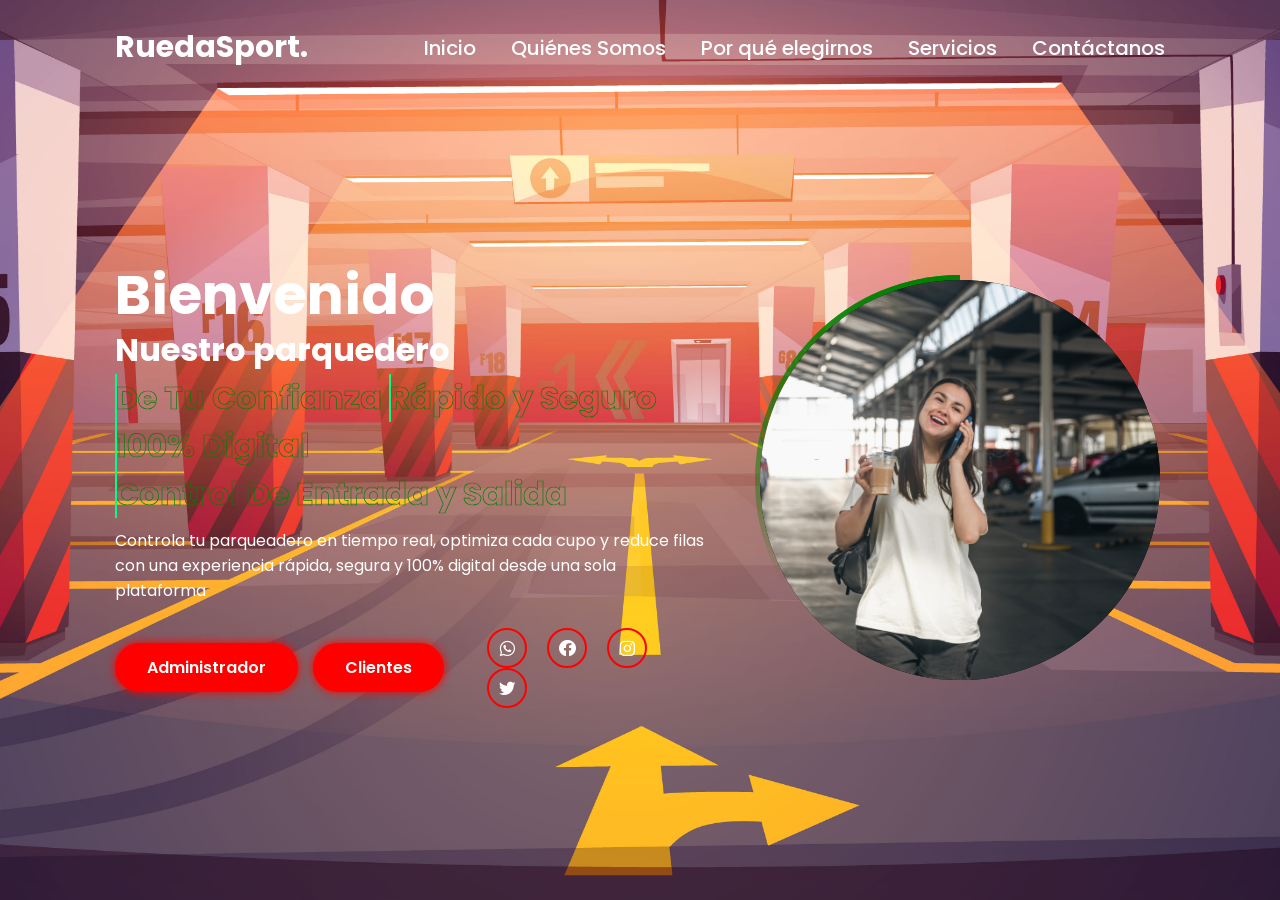
<file: index.html>
<!DOCTYPE html>
<html lang="es">
<head>
    <meta charset="UTF-8">
    <meta http-equiv="X-UA-Compatible" content="IE=edgue">
    <meta name="viewport" content="width=device-width, initial-scale=1.0">
    <title>RuedaSport</title>
    <link href='https://unpkg.com/boxicons@2.1.4/css/boxicons.min.css' rel='stylesheet'>
    <link rel="stylesheet" href="style.css">
</head>
<body>

    <nav class="navbar"> 
        <a href="file:///C:/xampp/htdocs/RuedaSport/index.html" class="logo">RuedaSport.</a>
        <ul>
            <li><a href="index.html">Inicio</a></li>
            <li><a href="Somos.html">Quiénes Somos</a></li>
            <li><a href="eligir.html">Por qué elegirnos</a></li>
            <li><a href="Servicios.html">Servicios</a></li>
            <li><a href="http://localhost/RuedaSport/Contacto.html">Contáctanos</a></li>
        </ul>
    </nav>

    <div class="bars-animation">
        <div class="bar" style="--i:6;"></div>
        <div class="bar" style="--i:5;" ></div>
        <div class="bar" style="--i:4;"></div>
        <div class="bar" style="--i:3;"></div>
        <div class="bar" style="--i:2;"></div>
        <div class="bar" style="--i:1;"></div>
    </div>

    <section class="home">
        <div class="home-info">
            <h1>Bienvenido</h1>
            <h2>Nuestro parquedero
                <span style="--i:4;" data-text="De Tu Confianza">De Tu Confianza</span>
                <span style="--i:3;" data-text="Rápido y Seguro">Rápido y Seguro</span>
                <span style="--i:2;" data-text="100% Digital">100% Digital</span>
                <span style="--i:1;" data-text="Control De Entrada y Salida">Control De Entrada y Salida</span>
            </h2>
            <p>Controla tu parqueadero en tiempo real, optimiza cada cupo y reduce filas con una experiencia rápida, segura y 100% digital desde una sola plataforma</p>
            <div class="btn-sci">
            <a href="Inicio-empleado/LoginPersonal.html" class="btn">Administrador</a>
            <a href="inicio-de-sesion/cliente.html" class="btn">Clientes</a>
            <div class="sci">
            <a href="#"><i class='bx bxl-whatsapp' ></i></a> 
            <a href="#"><i class='bx bxl-facebook-circle' ></i></a> 
            <a href="#"><i class='bx bxl-instagram' ></i></a> 
            <a href="#"><i class='bx bxl-twitter' ></i></a> 
            </div>
            </div>
        </div>

        <div class="home-img">
           <div class="img-box">
            <div class="img-item">
              <img src="home3.jpg" alt="">  
            </div>
           </div> 
        </div>
    </section>
    
</body>
</html>
</file>
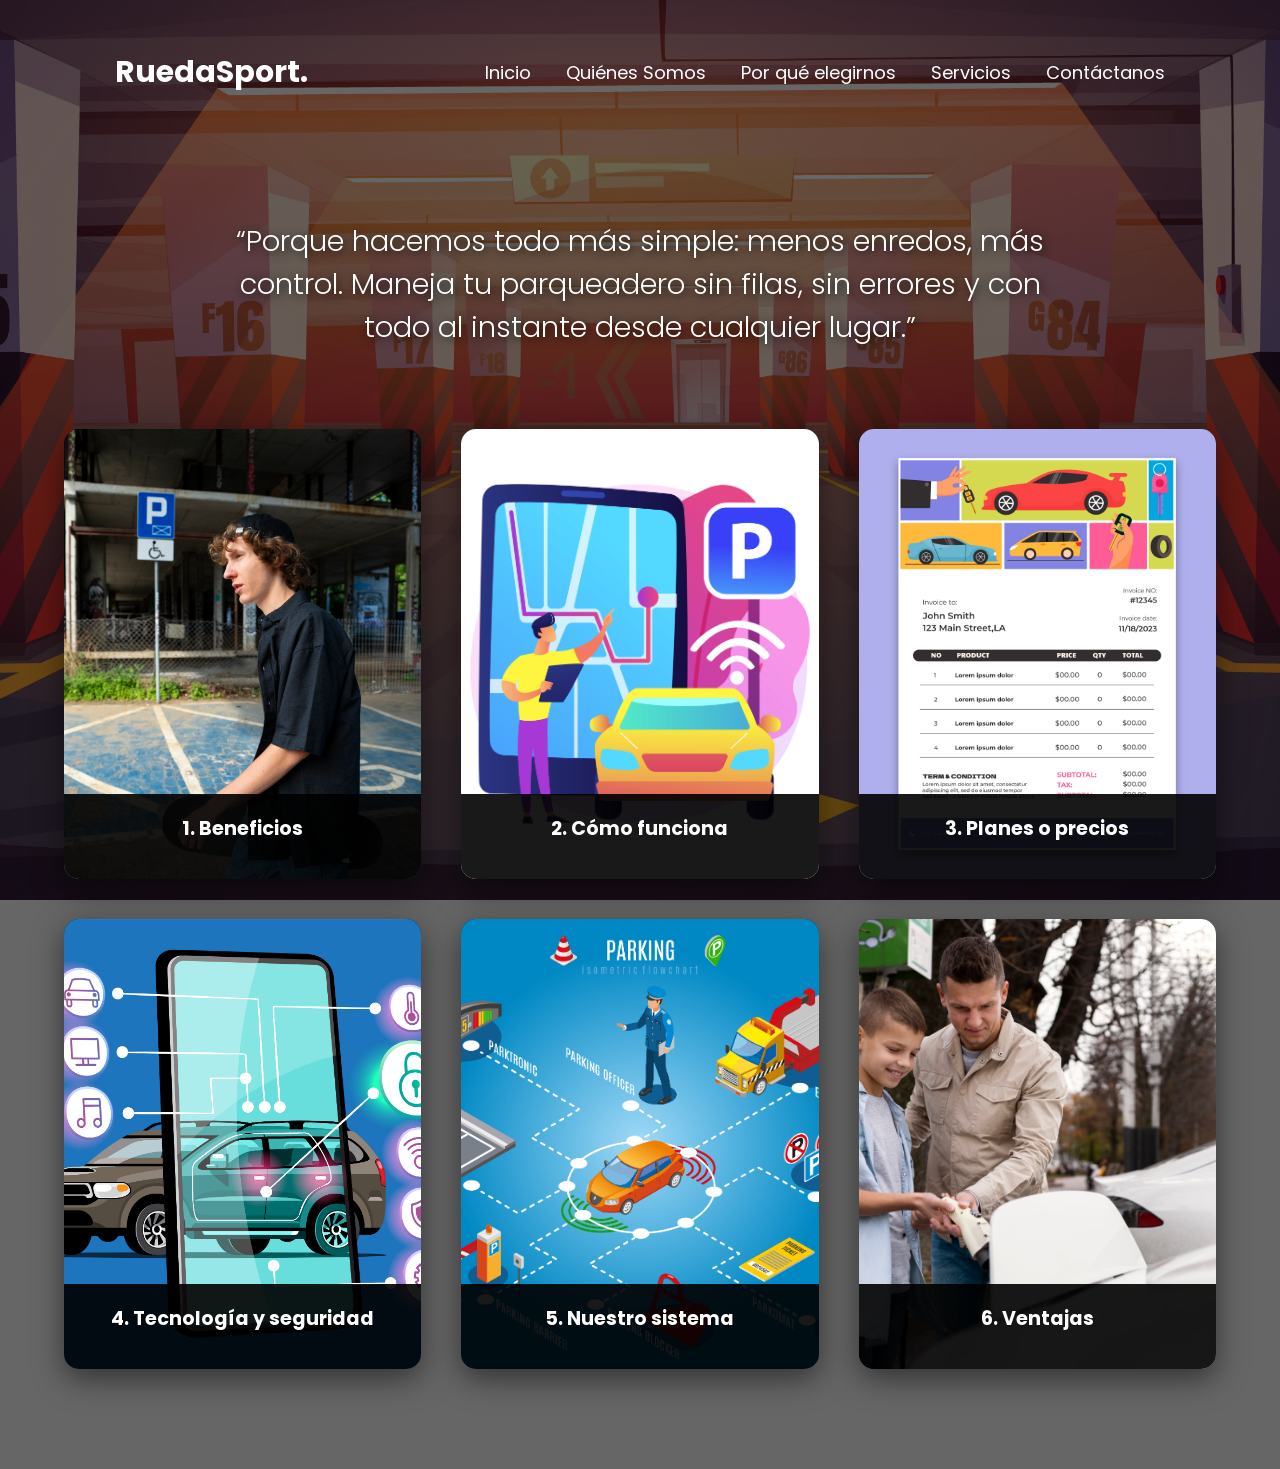
<file: Eligir.html>
<!DOCTYPE html>
<html lang="es">
<head>
    <meta charset="UTF-8">
    <meta name="viewport" content="width=device-width, initial-scale=1.0">
    <title>Por qué elegirnos</title>
    <link rel="stylesheet" href="style1.css">
</head>
<body>

    <div class="bars-animation">
        <div class="bar" style="--i:1;"></div>
        <div class="bar" style="--i:2;"></div>
        <div class="bar" style="--i:3;"></div>
        <div class="bar" style="--i:4;"></div>
        <div class="bar" style="--i:5;"></div>
    </div>

    <nav class="navbar"> 
        <a href="file:///C:/xampp/htdocs/RuedaSport/index.html" class="logo">RuedaSport.</a>
        <ul>
            <li><a href="index.html">Inicio</a></li>
            <li><a href="Somos.html">Quiénes Somos</a></li>
            <li><a href="eligir.html">Por qué elegirnos</a></li>
            <li><a href="servicios.html">Servicios</a></li>
            <li><a href="http://localhost/RuedaSport/Contacto.html">Contáctanos</a></li>
        </ul>
    </nav>

    <div class="hero-text">
        “Porque hacemos todo más simple: menos enredos, más control. Maneja tu parqueadero sin filas, sin errores y con todo al instante desde cualquier lugar.”
    </div>

    <div class="container">
        <div class="card">
            <img src="a.jpg" alt="Control">
            <div class="intro">
                <h1>1. Beneficios</h1>
                <p>Ahorra tiempo, controla todo y gestiona tu parqueadero de forma segura y automática.</p>
                <span>• Ahorro de tiempo</span>
                <span>• Control total</span>
                <span>• Seguridad</span>
                <span>• Automatización</span>
            </div>
        </div>

        <div class="card">
            <img src="b.jpg" alt="Cupos">
            <div class="intro">
                <h1>2. Cómo funciona</h1>
                <p>Registra vehículos, controla entradas y salidas y genera cobros de forma rápida y sencilla.</p>
                <span>• Registra el vehículo</span>
                <span>• Controla entrada y salida</span>
                <span>• Genera el cobro automático</span>
            </div>
        </div>

        <div class="card">
            <img src="c.jpg" alt="Facturación">
            <div class="intro">
                <h1>3. Planes o precios</h1>
                <p>Elige el plan que mejor se adapte a tu parqueadero y empieza a optimizar tu servicio.</p>
                <span>• Planes accesibles para cada necesidad</span>
                <span>• Contamos con soporte disponible para ayudarte</span>
                <span>• Funciones adaptadas a tu negocio</span>
                <span>• Escalable a medida que creces</span>
            </div>
        </div>

        <div class="card">
            <img src="d.jpg" alt="Panel">
            <div class="intro">
                <h1>4. Tecnología y seguridad</h1>
                <p>Tecnología diseñada para brindarte control, protección y confianza en cada operación.</p>
                <span>• Tu información siempre protegida</span>
                <span>• Rápido, seguro y sin complicaciones</span>
                <span>• Controla quién entra y qué puede hacer</span>
            </div>
        </div>

        <div class="card">
            <img src="e.jpg" alt="Roles">
            <div class="intro">
                <h1>5. Nuestro sistema</h1>
                <p>Gestiona tu parqueadero en tiempo real con una plataforma fácil, digital y segura.</p>
                <span>• Sistema protegido con acceso por roles</span>
                <span>• seguridad y control eficiente</span>
            </div>
        </div>

        <div class="card">
            <img src="f.jpg" alt="Reportes">
            <div class="intro">
                <h1>6. Ventajas</h1>
                <p>Sin filas, todo digital, fácil de usar y con acceso seguro en todo momento.</p>
                <span>• Sin filas</span>
                <span>• Control digital</span>
                <span>• Fácil de usar</span>
                <span>• Acceso seguro</span>
            </div>
        </div>
    </div>

</body>
</html>
</file>
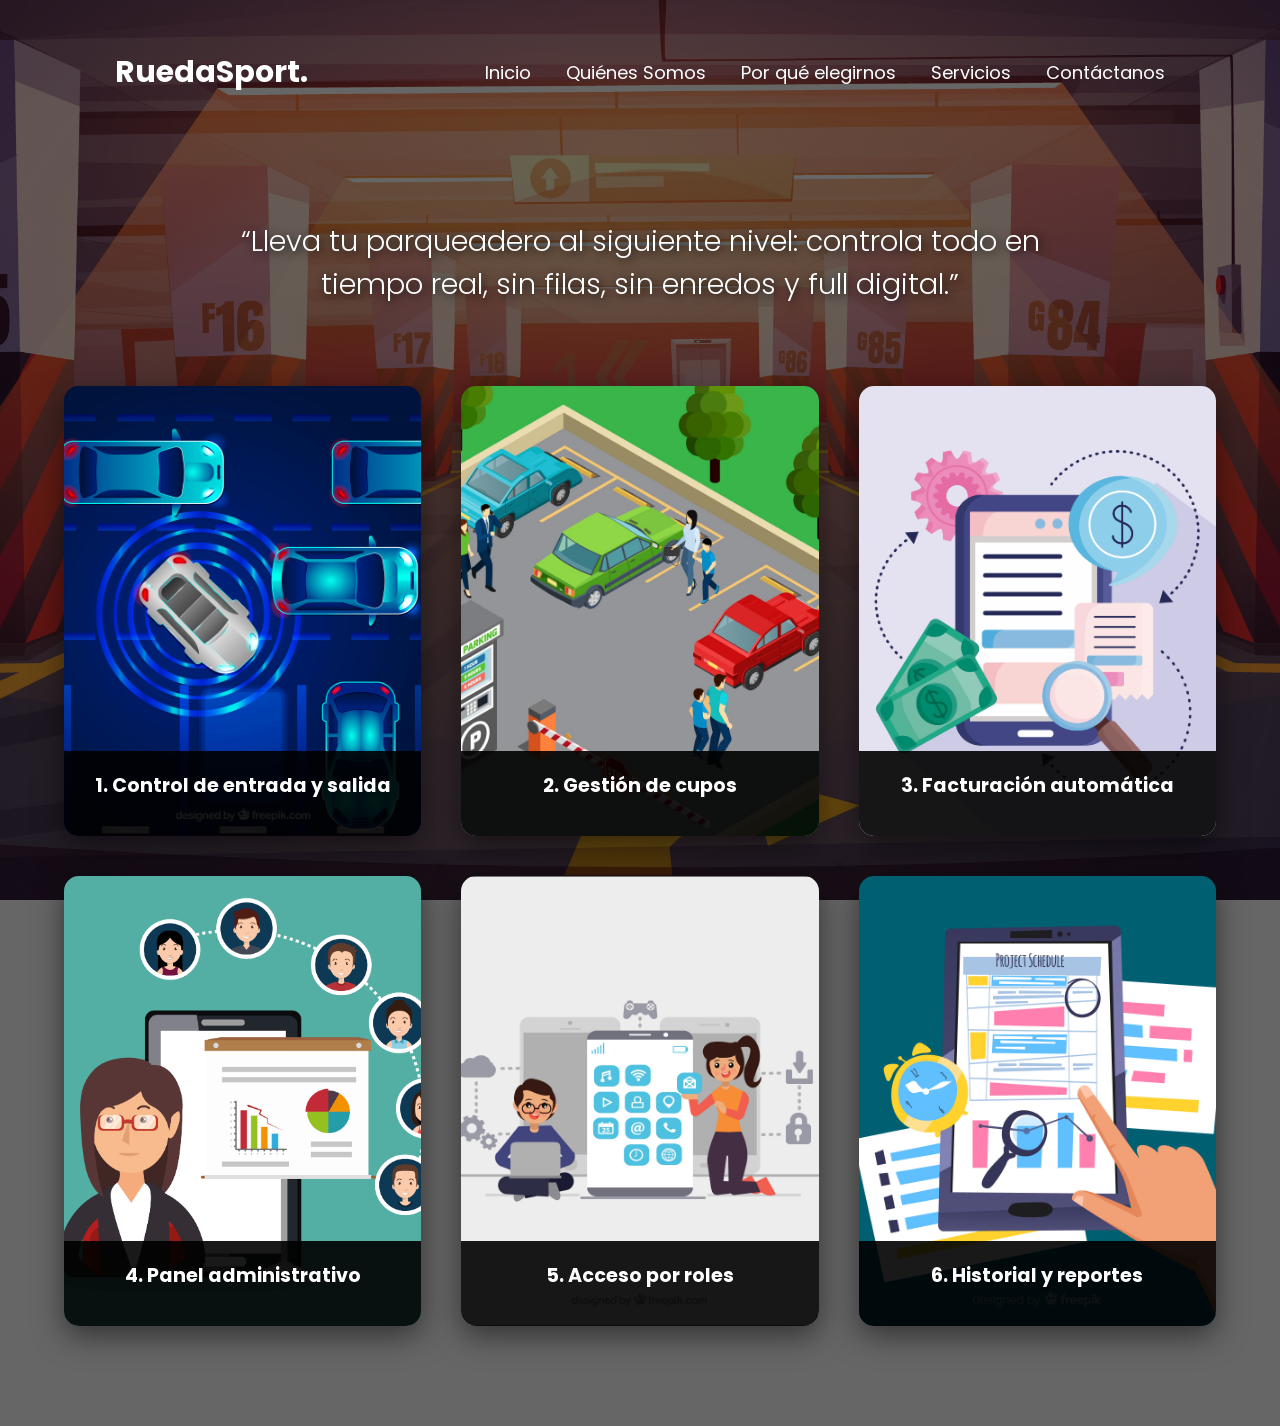
<file: Servicios.html>
<!DOCTYPE html>
<html lang="es">
<head>
    <meta charset="UTF-8">
    <meta name="viewport" content="width=device-width, initial-scale=1.0">
    <title>Servicios</title>
    <link rel="stylesheet" href="style1.css">
</head>
<body>

    <div class="bars-animation">
        <div class="bar" style="--i:1;"></div>
        <div class="bar" style="--i:2;"></div>
        <div class="bar" style="--i:3;"></div>
        <div class="bar" style="--i:4;"></div>
        <div class="bar" style="--i:5;"></div>
    </div>

    <nav class="navbar"> 
        <a href="file:///C:/xampp/htdocs/RuedaSport/index.html" class="logo">RuedaSport.</a>
        <ul>
            <li><a href="index.html">Inicio</a></li>
            <li><a href="Somos.html">Quiénes Somos</a></li>
            <li><a href="eligir.html">Por qué elegirnos</a></li>
            <li><a href="Servicios.html">Servicios</a></li>
            <li><a href="http://localhost/RuedaSport/Contacto.html">Contáctanos</a></li>
        </ul>
    </nav>

    <div class="hero-text">
        “Lleva tu parqueadero al siguiente nivel: controla todo en tiempo real, sin filas, sin enredos y full digital.”
    </div>

    <div class="container">
        <div class="card">
            <img src="one.jpg" alt="Control">
            <div class="intro">
                <h1>1. Control de entrada y salida</h1>
                <p>Controla automáticamente la entrada y salida de vehículos de forma rápida y segura.</p>
                <span>• Registro en tiempo real</span>
                <span>• Identificación por placa</span>
            </div>
        </div>

        <div class="card">
            <img src="two.jpg" alt="Cupos">
            <div class="intro">
                <h1>2. Gestión de cupos</h1>
                <p>Visualiza en tiempo real los cupos disponibles de tu parqueadero.</p>
                <span>• Espacios disponibles</span>
                <span>• Evita sobreocupación</span>
            </div>
        </div>

        <div class="card">
            <img src="three.jpg" alt="Facturación">
            <div class="intro">
                <h1>3. Facturación automática</h1>
                <p>Calcula automáticamente el valor del servicio según el tiempo de uso.</p>
                <span>• Cálculo exacto del tiempo</span>
                <span>• Generación de cobros</span>
            </div>
        </div>

        <div class="card">
            <img src="four.jpg" alt="Panel">
            <div class="intro">
                <h1>4. Panel administrativo</h1>
                <p>Administra tu parqueadero desde un panel completo y fácil de usar.</p>
                <span>• Control total del sistema</span>
                <span>• Gestión de empleados</span>
            </div>
        </div>

        <div class="card">
            <img src="five.jpg" alt="Roles">
            <div class="intro">
                <h1>5. Acceso por roles</h1>
                <p>Sistema con diferentes niveles de acceso para mayor seguridad.</p>
                <span>• Administrador</span>
                <span>• Empleado</span>
                <span>• Cliente</span>
            </div>
        </div>

        <div class="card">
            <img src="six.jpg" alt="Reportes">
            <div class="intro">
                <h1>6. Historial y reportes</h1>
                <p>Consulta reportes detallados de ingresos y movimientos del parqueadero.</p>
                <span>• Registro histórico</span>
                <span>• Reportes mensuales</span>
            </div>
        </div>
    </div>

</body>
</html>
</file>
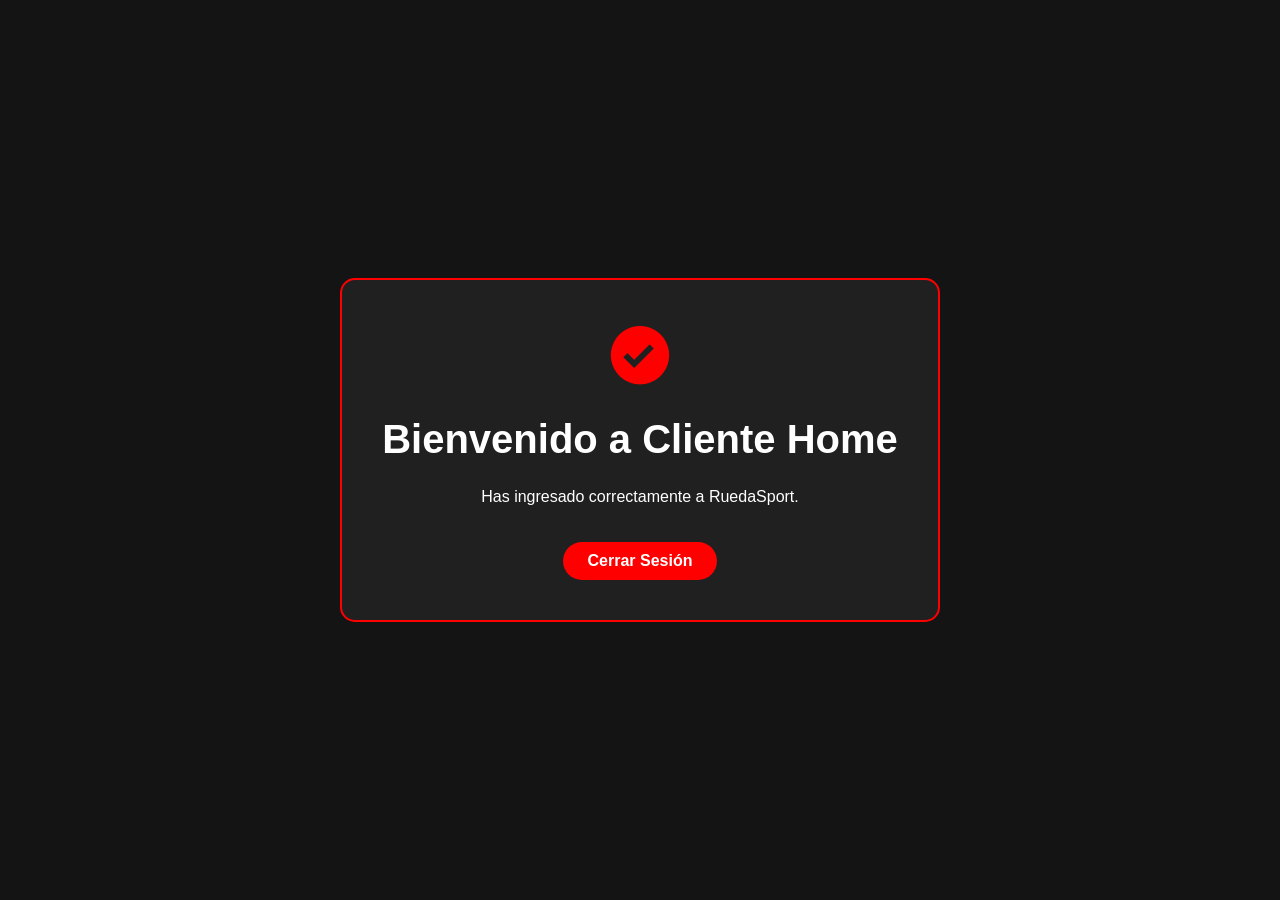
<file: Inicio-de-sesion/Clientehome.html>
<!DOCTYPE html>
<html lang="es">
<head>
    <meta charset="UTF-8">
    <title>Home - RuedaSport</title>
    <link href='https://unpkg.com/boxicons@2.1.4/css/boxicons.min.css' rel='stylesheet'>
    <style>
        body { background: #141414; color: white; font-family: 'Poppins', sans-serif; display: flex; justify-content: center; align-items: center; height: 100vh; margin: 0; }
        .welcome-card { text-align: center; border: 2px solid #ff0000; padding: 40px; border-radius: 15px; background: rgba(255,255,255,0.05); }
        h1 { font-size: 40px; }
        .btn-logout { margin-top: 20px; padding: 10px 25px; background: #ff0000; color: white; text-decoration: none; border-radius: 30px; display: inline-block; font-weight: bold; }
    </style>
</head>
<body>
    <div class="welcome-card">
        <i class='bx bxs-check-circle' style="font-size: 70px; color: #ff0000;"></i>
        <h1>Bienvenido a Cliente Home</h1>
        <p>Has ingresado correctamente a RuedaSport.</p>
        <a href="Cliente.html" class="btn-logout">Cerrar Sesión</a>
    </div>
</body>
</html>
</file>
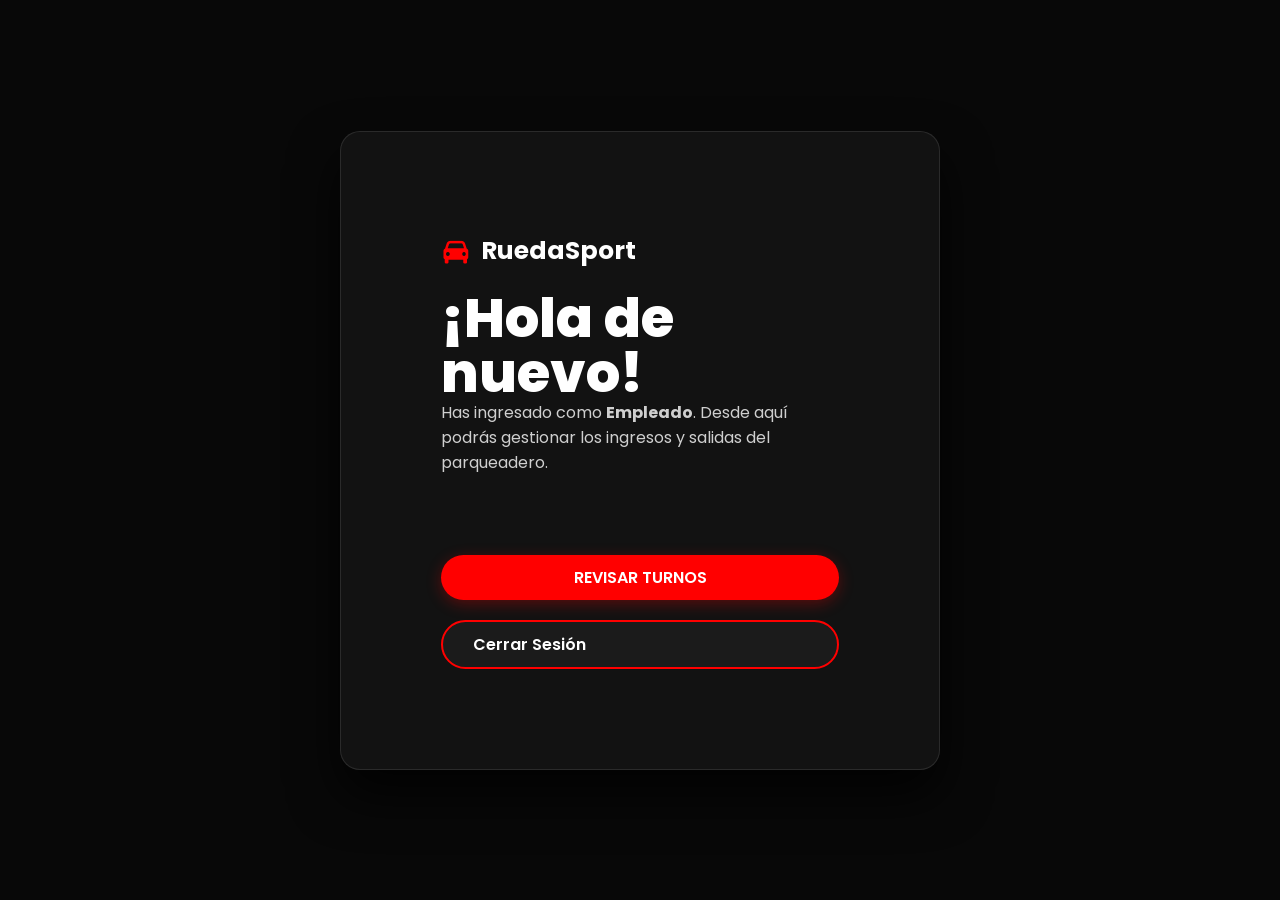
<file: Inicio-empleado/EmpleadoDashboard.html>
<!DOCTYPE html>
<html lang="es">
<head>
    <meta charset="UTF-8">
    <title>Bienvenido Staff - RuedaSport</title>
    <link href='https://unpkg.com/boxicons@2.1.4/css/boxicons.min.css' rel='stylesheet'>
    <link rel="stylesheet" href="estil1.css">
</head>
<body style="background: #080808; display: flex; align-items: center; justify-content: center; height: 100vh;">

    <div class="wrapper" style="width: 600px; height: auto; padding: 40px;">
        <div class="info-content" style="width: 100%; border-radius: 20px;">
            <div class="logo-box"><i class='bx bxs-car'></i> <span>RuedaSport</span></div>
            <h1>¡Hola de nuevo!</h1>
            <p>Has ingresado como <strong>Empleado</strong>. Desde aquí podrás gestionar los ingresos y salidas del parqueadero.</p>
            
            <div style="margin-top: 30px;">
                <button class="btn btn-signin-glow">REVISAR TURNOS</button>
                <a href="LoginPersonal.html" class="btn-back" style="display: block; margin-top: 20px;">Cerrar Sesión</a>
            </div>
        </div>
    </div>

</body>
</html>
</file>
<file: style.css>
@import url('https://fonts.googleapis.com/css2?family=Poppins:wght@300;400;500;600;700;800;900&display=swap');

* {
  margin: 0;
  padding: 0;
  box-sizing: border-box;
  font-family: 'Poppins', sans-serif;
  }

/* enlaces */
a{
color:white;
text-decoration: none;
}

/* NAVBAR */
.navbar{
position: fixed;
left: 0;
top: 0;
width: 100%;
padding: 25px 9%;
display: flex;
justify-content: space-between;
align-items: center;
z-index: 100;
visibility: hidden;
opacity: 0;
animation: show-content 1.5s linear forwards;
animation-delay: 1.2s;
}

@keyframes show-content{
100%{
visibility: visible;
opacity: 1;
}
}

.navbar .logo{
font-size: 30px;
font-weight: 700;
}

.navbar ul{
display: flex;
}

.navbar ul li{
list-style: none;
margin-left: 35px;
}

.navbar ul li a{
font-size: 20px;
font-weight: 500;
transition: .5s;
}

.navbar ul li:hover a,
.navbar ul li:active a{
color: black;
}

/* HOME */
.home{
display: flex;
align-items: center;
gap: 50px;
height: 100vh;
padding: 60px 9% 0;
color: white;
background: url("home4.jpg") center / cover no-repeat;
visibility: hidden;
opacity: 0;
animation: show-content 1.5s linear forwards;
animation-delay: 1.6s;

}

.home-info h1{
font-size: 55px ;
}

.home-info h2{
display: inline-block;
font-size: 32px ;
margin-top: -10px;
}

.home-info h2 span{
position: relative;
display: inline-block;
color: transparent;
-webkit-text-stroke: .7px green;
animation: display-text 16s linear infinite;
animation-delay: calc(-4s * var(--i));
}

@keyframes display-text {
25%,100%{
display: none;
}
}

.home-info h2 span::before{
content: attr(data-text);
position: absolute;
width: 0;
border-right: 2px solid #00ff88;
color: #00ff88;
text-shadow: 0 0 8px rgba(0,255,136,0.5);
-webkit-text-stroke: 0;
white-space: nowrap;
overflow: hidden;
animation: fill-text 4s linear infinite;
}

@keyframes fill-text{
10%,100%{
width: 0;
}
70%,90%{
width: 100%;
}
}

.home-info p{
font-size: 16px;
margin: 10px 0 25px;
}

.home-info .btn-sci{
display: flex;
align-items: center;
gap: 15px;
}

/* BOTON */
.btn{
display: inline-block;
padding: 10px 30px;
background: red;
border: 2px solid red;
border-radius: 40px;
box-shadow: 0 0 10px red;
font-size: 16px;
color: white;
font-weight: 600;
transition: .5s;
}

.home-info .btn-sci .btn{
  flex: 1; /* 🔥 mismo tamaño */
  text-align: center; /* centra el texto */
}

.btn:hover{
background: transparent;
color: red;
box-shadow: none;
}

.home-info .btn-sci .sci{
margin-left: 20px;
}

.home-info .btn-sci .sci a{
display: inline-flex;
padding: 8px;
border: 2px solid red;
border-radius: 50px;
font-size: 20px;
color: white;
margin: 0 8px;
transition: .5s;
}

.home-info .btn-sci .sci a:hover{
background: red;
color: white;
box-shadow: 0 0 10px red;
}

/* IMAGEN */
.home-img .img-box{
position: relative;
width: 32vw;
height: 32vw;
border-radius: 50%;
padding: 5px;
display: flex;
justify-content: center;
align-items: center;
overflow: hidden;
}

.home-img .img-box::before,
.home-img .img-box::after{
content: '';
position: absolute;
width: 500px;
height: 500px;
background: conic-gradient(transparent, transparent, transparent, green);
animation: rotate-border 10s linear infinite;
}

.home-img .img-box::after{
animation-delay: -5s;
}

@keyframes rotate-border {
100% {
transform: rotate(360deg);
}
}

.home-img .img-box .img-item{
position: relative;
width: 100%;
height: 100%;
background: black;
border-radius: 50%;
display: flex;
justify-content: center;
z-index: 1;
overflow: hidden;
}

.home-img .img-box .img-item img{
position: absolute;
top: 0;
width: 100%;
height: 100%;
object-fit: cover;
mix-blend-mode: lighten;
}

/* BARRAS ANIMACION (sin imagen) */
.bars-animation{
position: absolute;
width: 100%;
height: 100%;
display: flex;
z-index: -1;
}

.bars-animation .bar{
width: 100%;
height: 100%;
background: #000;
transform: translateY(-100%);
animation: show-bars .5s ease-in-out forwards;
animation-delay: calc(.1s * var(--i));
}

@keyframes show-bars{
100%{
transform: translateY(0%);
}
}
</file>
<file: style1.css>
@import url('https://fonts.googleapis.com/css2?family=Poppins:wght@300;400;500;600;700;800;900&display=swap');

* {
    margin: 0;
    padding: 0;
    box-sizing: border-box;
    font-family: 'Poppins', sans-serif;
}

body {
    min-height: 100vh;
    background: linear-gradient(rgba(0,0,0,0.6), rgba(0,0,0,0.6)), url("home4.jpg") center / cover no-repeat fixed;
    display: flex;
    flex-direction: column;
    align-items: center;
    overflow-x: hidden;
}

/* --- ANIMACIÓN DE BARRAS NEGRAS --- */
.bars-animation {
    position: fixed;
    top: 0;
    left: 0;
    width: 100%;
    height: 100vh;
    display: flex;
    z-index: 10000;
    pointer-events: none;
}

.bars-animation .bar {
    width: 20%;
    height: 100%;
    background: #000;
    transform: translateY(0);
    animation: hide-bars .6s ease-in-out forwards;
    animation-delay: calc(.1s * var(--i));
}

@keyframes hide-bars {
    100% { transform: translateY(-100%); }
}

/* --- NAVBAR (AJUSTADA PARA ESTAR MÁS ABAJO) --- */
.navbar {
    position: absolute;
    top: 40px; /* ANTES: 0. Ahora baja 40px desde el tope */
    width: 100%;
    padding: 10px 9%; /* Ajuste de padding para que no se vea tan gorda */
    display: flex;
    justify-content: space-between;
    align-items: center;
    z-index: 100;
}

.navbar .logo {
    font-size: 30px;
    font-weight: 700;
    color: white;
    text-decoration: none;
}

.navbar ul {
    display: flex;
    list-style: none;
}

.navbar ul li { margin-left: 35px; }

.navbar ul li a {
    font-size: 18px;
    color: white;
    text-decoration: none;
    transition: .5s;
}

/* Color negro al pasar el cursor */
.navbar ul li:hover a {
    color: #000000;
}

/* --- FRASE HERO --- */
.hero-text {
    color: white;
    text-align: center;
    max-width: 850px;
    font-size: 1.8rem;
    font-weight: 300;
    margin: 220px 20px 80px; /* Aumentado de 180px a 220px para que no choque con la navbar que bajó */
    text-shadow: 2px 2px 10px rgba(0,0,0,0.8);
}

/* --- CONTENEDOR DE TARJETAS --- */
.container {
    display: grid;
    grid-template-columns: repeat(3, 1fr);
    gap: 40px;
    max-width: 1200px;
    width: 90%;
    padding-bottom: 100px;
}

/* --- TARJETAS --- */
.card {
    position: relative;
    height: 450px;
    border-radius: 15px;
    overflow: hidden;
    background: #1b1b1b;
    box-shadow: 0 10px 30px rgba(0,0,0,0.5);
    cursor: pointer;
}

.card img {
    width: 100%;
    height: 100%;
    object-fit: cover;
    transition: 0.6s ease;
}

.intro {
    position: absolute;
    bottom: 0;
    width: 100%;
    height: 85px;
    background: rgba(0, 0, 0, 0.9);
    padding: 20px 30px;
    transition: 0.5s ease;
    display: flex;
    flex-direction: column;
    text-align: center;
}

.intro h1 {
    font-size: 1.2rem;
    color: white;
    margin-bottom: 15px;
}

.intro p, .intro span {
    color: white;
    opacity: 0;
    transition: 0.4s;
    font-size: 0.9rem;
    margin-bottom: 5px;
}

/* --- HOVER TARJETAS --- */
.card:hover img {
    transform: scale(1.1);
    opacity: 0.3;
}

.card:hover .intro {
    height: 100%;
    justify-content: center;
}

.card:hover p, .card:hover span {
    opacity: 1;
}
</file>
<file: Inicio-empleado/estil1.css>
@import url('https://fonts.googleapis.com/css2?family=Poppins:wght@300;400;500;600;700;800;900&display=swap');

* {
    margin: 0;
    padding: 0;
    box-sizing: border-box;
    font-family: 'Poppins', sans-serif;
}

body {
    height: 100vh;
    width: 100%;
    background: linear-gradient(rgba(0,0,0,0.6), rgba(0,0,0,0.6)), url("../home4.jpg") center / cover no-repeat fixed;
    display: flex;
    justify-content: center;
    align-items: center;
    overflow: hidden;
}

.wrapper {
    width: 1000px;
    height: 550px;
    background: rgba(20, 20, 20, 0.95);
    border-radius: 20px;
    display: flex;
    overflow: hidden;
    box-shadow: 0 25px 50px rgba(0,0,0,0.8);
    border: 1px solid rgba(255, 255, 255, 0.1);
}

.content-box { display: flex; width: 100%; }

.info-content {
    flex: 1;
    padding: 60px;
    display: flex;
    flex-direction: column;
    justify-content: center;
    color: white;
}

.logo-box { font-size: 25px; font-weight: 700; margin-bottom: 20px; display: flex; align-items: center; }
.logo-box i { color: #ff0000; margin-right: 10px; font-size: 30px; }

.info-content h1 { font-size: 55px; line-height: 1; font-weight: 800; }
.info-content h3 { font-size: 25px; margin-bottom: 30px; font-weight: 600; }

/* ✅ APLICANDO SEPARACIÓN AL TEXTO SEÑALADO ✅ */
.info-content p {
    font-size: 16px;
    color: rgba(255,255,255,0.8);
    margin-bottom: 50px; /* Separación de 50px */
}

.btn-back {
    display: inline-flex;
    align-items: center;
    gap: 10px;
    padding: 10px 30px;
    background: #1b1b1b;
    color: white;
    text-decoration: none;
    border-radius: 30px;
    font-size: 16px;
    font-weight: 600;
    transition: .5s;
    border: 2px solid #ff0000;
}

.btn-back:hover {
    background: #ff0000;
    transform: scale(1.05);
    box-shadow: 0 0 20px rgba(201, 147, 90, 0.8);
}

/* Lado Derecho */
.form-content {
    flex: 1;
    background: rgba(255, 255, 255, 0.03);
    padding: 60px;
    display: flex;
    flex-direction: column;
    justify-content: center;
    color: white;
}

.form-content h2 { font-size: 32px; text-align: center; margin-bottom: 30px; font-weight: 700; }

.input-box {
    position: relative;
    width: 100%;
    height: 50px;
    border-bottom: 2px solid white;
    margin-bottom: 30px;
}

.input-box input {
    width: 100%;
    height: 100%;
    background: transparent;
    border: none;
    outline: none;
    color: white;
    font-size: 16px;
    padding-right: 35px;
}

.input-box label {
    position: absolute;
    top: 50%; left: 0;
    transform: translateY(-50%);
    transition: .5s;
    pointer-events: none;
}

.input-box input:focus~label,
.input-box input:valid~label { top: -5px; font-size: 14px; }

.input-box .icon-right {
    position: absolute;
    right: 0;
    bottom: 10px;
    font-size: 18px;
    color: white;
}

.toggle-password {
    cursor: pointer;
}

/* ✅ APLICANDO SEPARACIÓN A LAS OPCIONES SEÑALADAS ✅ */
.options {
    display: flex;
    justify-content: space-between;
    font-size: 14px;
    margin-bottom: 40px; /* Separación de 40px */
}

.options a { color: white; text-decoration: none; }

.btn-signin-glow {
    width: 100%;
    height: 45px;
    background: #ff0000;
    border: none;
    border-radius: 40px;
    color: white;
    font-size: 16px;
    font-weight: 600;
    cursor: pointer;
    text-transform: uppercase;
    transition: .5s;
    box-shadow: 0 4px 15px rgba(255, 0, 0, 0.3);
}

.btn-signin-glow:hover {
    background: #cc0000;
    box-shadow: 0 0 25px rgba(201, 147, 90, 0.8);
}

.link { text-align: center; margin-top: 25px; font-size: 14px; }
.link a { color: white; font-weight: 600; text-decoration: none; }
</file>
